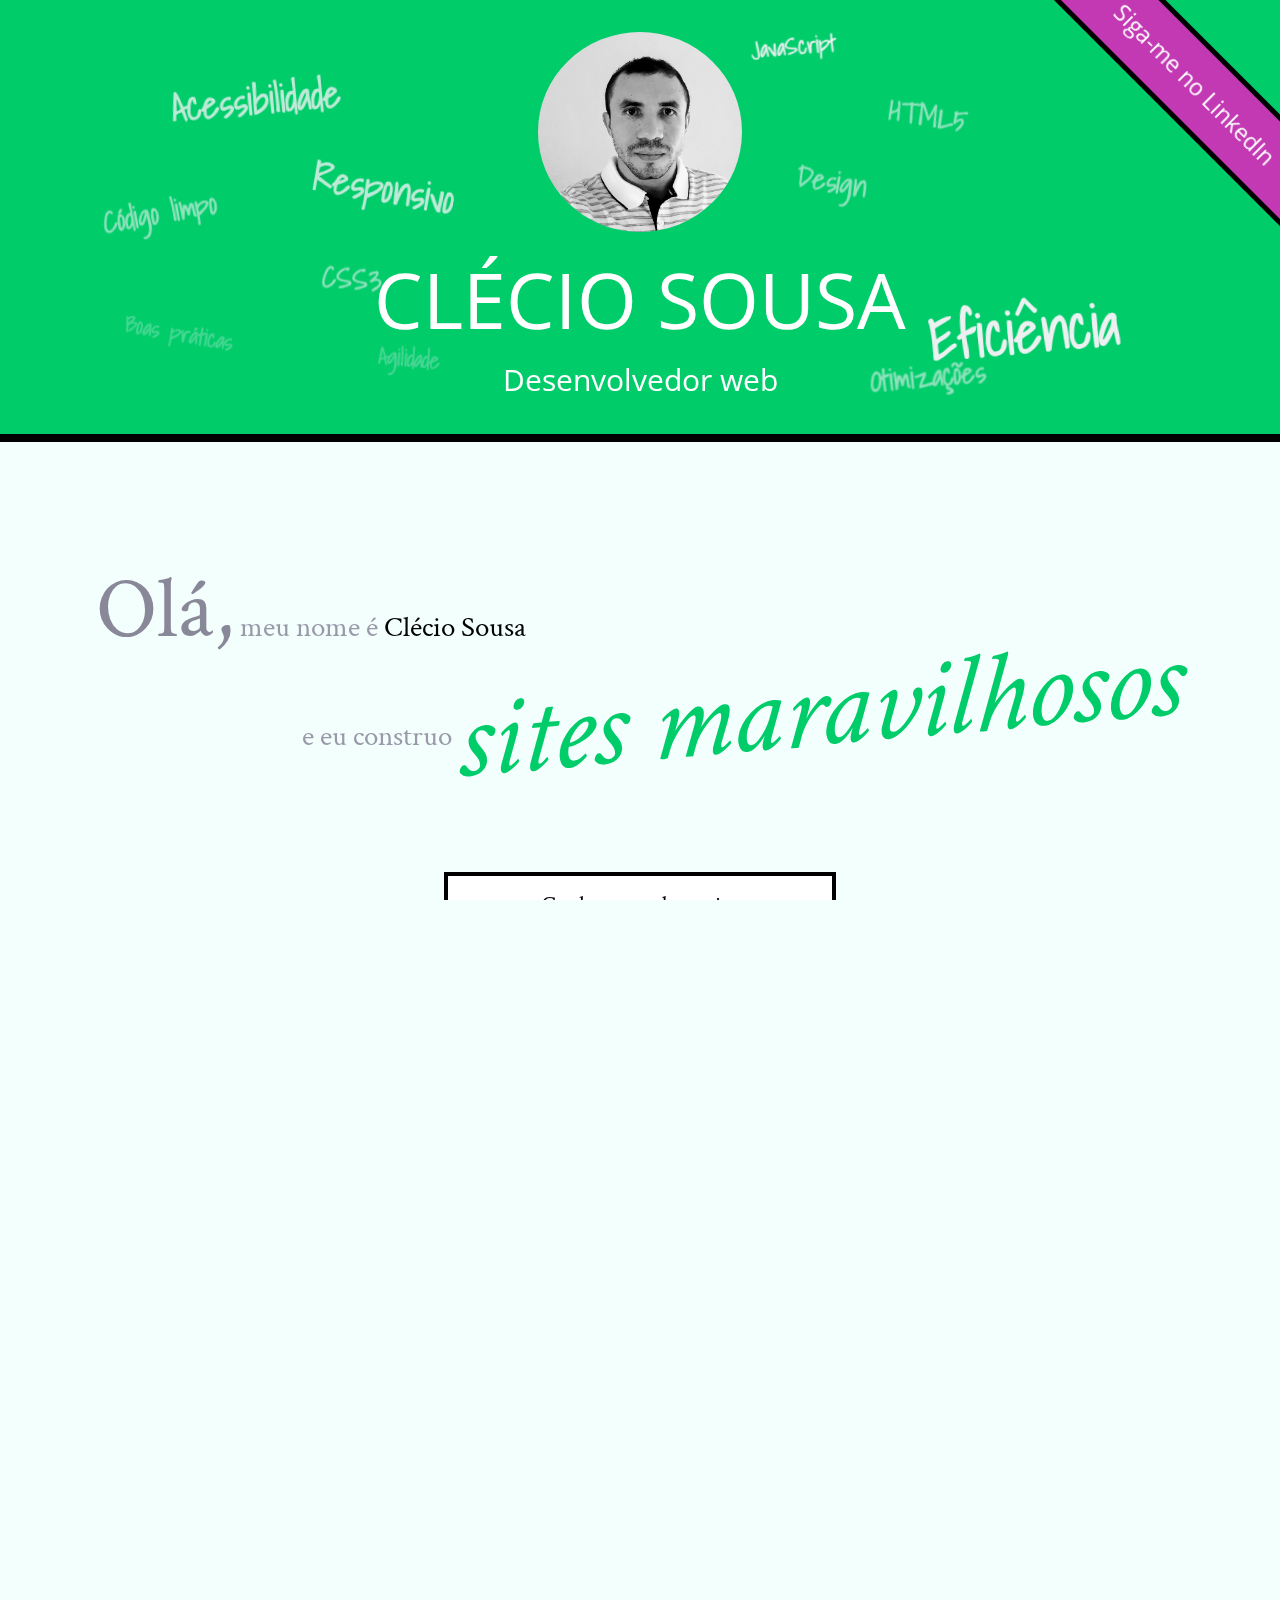
<file: index.html>
<!DOCTYPE html>
<html lang="pt">
<head>
    <meta charset="UTF-8">
    <title>Clécio Sousa - Desenvolvedor Web</title>
    <link rel="shortcut icon" href="img/favicon.png">
    <link rel="stylesheet" href="css/reset.css">
    <link rel="stylesheet" href="css/site.css">
    <link rel="stylesheet" href="css/index.css">
    <link rel="stylesheet" href="http://fonts.googleapis.com/css?family=Crimson+Text:400,400italic,600">
    <link rel="stylesheet" href="http://fonts.googleapis.com/css?family=Open+Sans+Condensed:700">
    <link rel="stylesheet" href="http://fonts.googleapis.com/css?family=Shadows+Into+Light">
</head>
<body>
    <header class="titulo-principal">
        <img class="foto-home" src="img/eu3.jpg" alt="Foto de Clécio da Silva">
        <h1>Clécio Sousa</h1>
        <p class="subtitulo-principal">Desenvolvedor web</p>
        <ul class="palavras-home">
            <li class="palavra-home eficiencia">Eficiência</li>
            <li class="palavra-home boas-praticas">Boas práticas</li>
            <li class="palavra-home codigo-limpo">Código limpo</li>
            <li class="palavra-home css3">CSS3</li>
            <li class="palavra-home html5">HTML5</li>
            <li class="palavra-home javascript">JavaScript</li>
            <li class="palavra-home acessibilidade">Acessibilidade</li>
            <li class="palavra-home responsivo">Responsivo</li>
            <li class="palavra-home otimizacoes">Otimizações</li>
            <li class="palavra-home agilidade">Agilidade</li>
            <li class="palavra-home design">Design</li>
        </ul>
        <a class="banner-linkedin" target="_blank" href="https://www.linkedin.com/in/clecio-sousa-430a2340/">Siga-me no LinkedIn</a>
    </header>
    <main>
        <section class="secao-inicio saudacao">
            <p class="saudacao"><span class="saudacao-inicio">Olá,</span> meu nome é <strong>Clécio Sousa</strong> <span class="saudacao-ultima-linha">e eu construo <em>sites maravilhosos</em></span></p>
            <a class="botao-index" href="bio.html"><strong>Conheça + sobre mim</strong></a>
        </section>
        <section class="secao-inicio trabalhos">
            <h2>Trabalhos</h2>
            <ul>
                <li><img src="img/bmw.png" alt="Site da BMW"></li>
                <li><img src="img/ibm.png" alt="Site da IBM"></li>
                <li><img src="img/uol.png" alt="Site da UOL"></li>
            </ul>
            <a class="botao-index" href="portfolio.html"><strong>Veja mais</strong></a>
        </section>
        <section class="secao-inicio blog">
            <h2>Blog</h2>
            <small>Últimos posts</small>
            <ol>
                <li class="mais-recente">
                    <a href="blog.html">O essencial de design responsivo</a>
                    <p class="inicio-post">
                        Design responsivo tem ganho cada vez mais atenção como técnica de desenvolvimento de páginas web para dispositivos móveis. Mas como começar?
                    </p>
                </li>
                <li>
                    <a href="blog.html">Por que fazer páginas acessíveis?</a>
                    <p class="inicio-post">
                        Tem se falado cada vez sobre acessibilidade na web. Há diversas técnicas e diretivas a serem seguidas, inclusive da própria W3C. Mas vale a pena investir nisso?
                    </p>
                </li>
                <li>
                    <a href="blog.html">JavaScript não obstrusivo</a>
                    <p class="inicio-post">
                        JavaScript é uma linguagem essencial hoje em dia para criar páginas ricas, interativas e dinâmicas. Porém, há alguns cuidados que devem ser tomados ao colocarmos código JavaScript em nossas páginas.
                    </p>
                </li>
            </ol>
            
            <a class="botao-index" href="blog.html"><strong>Veja mais</strong></a>
        </section>
    </main>
    <footer>
        <h2>Vamos conversar?</h2>
        <p>Você pode entrar em contato comigo <a href="contato.html">por e-mail</a> ou pelo telefone <a href="tel:+5586999268923">(86) 99926-8923</a></p>
    </footer>
</body>
</html>
</file>
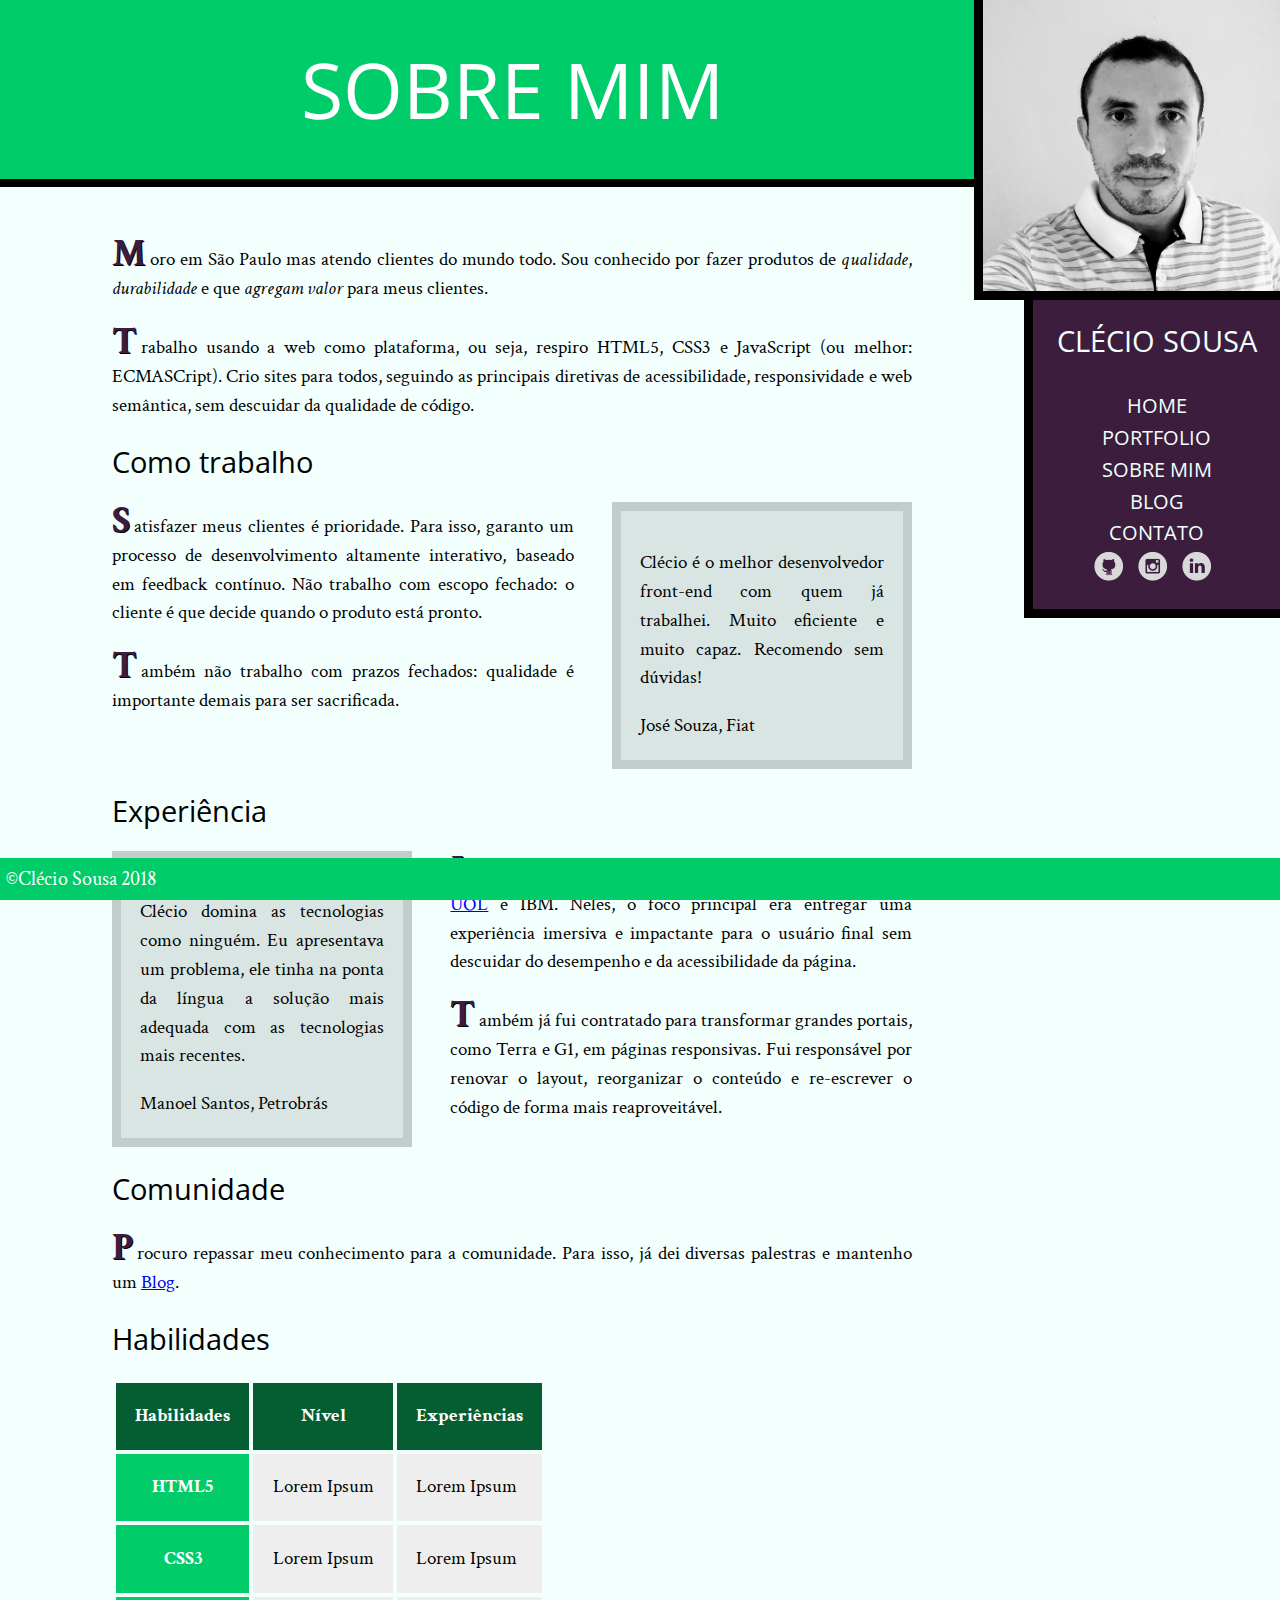
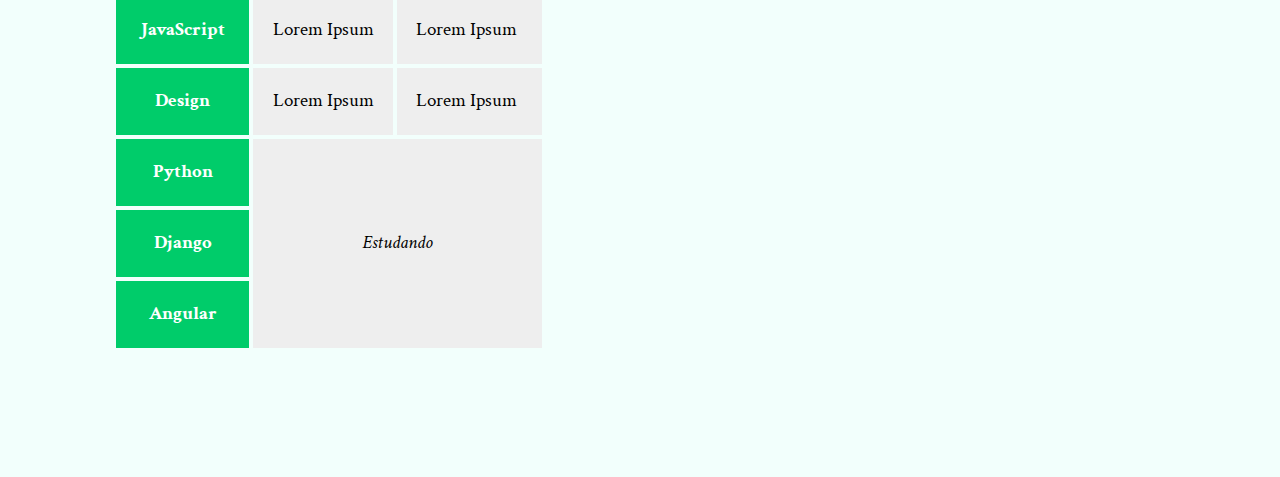
<file: bio.html>
<!DOCTYPE html>
<html>
	<head>
		<title>Biografia - Clécio Sousa da Silva</title>
		<meta charset="utf-8">
		<link rel="icon" href="favicon.png">
		<link rel="stylesheet" href="css/bio.css">
		<link rel="stylesheet" href="css/reset.css">				
		<link rel="stylesheet" href="css/site.css">		
		<link rel="stylesheet" href="http://fonts.googleapis.com/css?family=Crimson+Text:400,400italic,600">
		<link rel="stylesheet" href="http://fonts.googleapis.com/css?family=Open+Sans+Condensed:700">
		
	</head>	
	<body>
		<main>
			<h1 class="titulo-principal">SOBRE MIM</h1>

			<div class="container">

				<p>Moro em São Paulo mas atendo clientes do mundo todo. Sou conhecido por fazer produtos de <em>qualidade</em>, <em>durabilidade</em> e que <em>agregam valor</em> para meus clientes.</p>

				<p>Trabalho usando a web como plataforma, ou seja, respiro HTML5, CSS3 e JavaScript (ou melhor: ECMASCript). Crio sites para todos, seguindo as principais diretivas de acessibilidade, responsividade e web semântica, sem descuidar da qualidade de código.</p>

				<h2 class="subtitulo-texto">Como trabalho</h2>

				<blockquote class="citacao-bio fiat">
					<p>Clécio é o melhor desenvolvedor front-end com quem já trabalhei. Muito eficiente e muito capaz. Recomendo sem dúvidas!</p>
					<cite>José Souza, Fiat</cite>
				</blockquote>

				<p>Satisfazer meus clientes é prioridade. Para isso, garanto um processo de desenvolvimento altamente interativo, baseado em feedback contínuo. <strong>Não trabalho com escopo fechado</strong>: o cliente é que decide quando o produto está pronto.</p>

				<p>Também não trabalho com prazos fechados: <strong>qualidade é importante demais para ser sacrificada.</strong></p>

				<h2 class="subtitulo-texto">Experiência</h2>
					
				<blockquote class="citacao-bio petrobras">
					<p>Clécio domina as tecnologias como ninguém. Eu apresentava um problema, ele tinha na ponta da língua a solução mais adequada com as tecnologias mais recentes.</p>
					<cite>Manoel Santos, Petrobrás</cite>
				</blockquote>
				<p>Já desenvolvi projetos para grandes empresas como <a href="http://www.bmw.com">BMW</a>, <a href="http://www.uol.com.br">UOL</a> e IBM. Neles, o foco principal era entregar uma experiência imersiva e impactante para o usuário final sem descuidar do desempenho e da acessibilidade da página.</p>
				<p>Também já fui contratado para transformar grandes portais, como Terra e G1, em páginas responsivas. Fui responsável por renovar o layout, reorganizar o conteúdo e re-escrever o código de forma mais reaproveitável.</p>

				<h2 class="subtitulo-texto">Comunidade</h2>

				<p>Procuro repassar meu conhecimento para a comunidade. Para isso, já dei diversas palestras e mantenho um <a href="blog.html">Blog</a>.</p>

			
			<h2 class="subtitulo-texto">Habilidades</h2>
			<table class="habilidades">
				<thead>
					<tr>
						<th>Habilidades</th>
						<th>Nível</th>
						<th>Experiências</th>
					</tr>
					
				<tbody>
					<tr>
						<th>HTML5</th>
						<td>Lorem Ipsum</td>
						<td>Lorem Ipsum</td>
					</tr>
					<tr>
						<th>CSS3</th>
						<td>Lorem Ipsum</td>
						<td>Lorem Ipsum</td>
					</tr>
					<tr>
						<th>JavaScript</th>
						<td>Lorem Ipsum</td>
						<td>Lorem Ipsum</td>
					</tr>
					<tr>
						<th>Design</th>
						<td>Lorem Ipsum</td>
						<td>Lorem Ipsum</td>
					</tr>
					<tr>
						<th>Python</th>
						<td colspan="2" rowspan="3">Estudando</td>
					</tr>
					<tr>
						<th>Django</th>
					</tr>
					<tr>
						<th>Angular</th>
					</tr>
				</tbody>
			</table>
		</div>
		</main>	
		<img class="minha-foto" src="img/eu3.jpg" alt="foto do perfil">

		<aside class="navegacao-site">			
			<nav>				
				<h1>Clécio Sousa</h1>
				<ul>
					<li><a href="index.html">Home</a></li>
					<li><a href="portfolio.html">Portfolio</a></li>
					<li><a href="bio.html">Sobre mim</a></li>
					<li><a href="blog.html">Blog</a></li>
					<li><a href="contato.html">Contato</a></li>
				</ul>
			</nav>
			
			<ul class="icones-redes-sociais">

				<li>
					<a href="https://github.com/clecio1201" class="github" data-tooltip="acesse meus projetos opensource" >Github</a>
				</li>
				<li>
					<a href="https://instagram.com/clecio1201" class="instagram" data-tooltip="acesse meu perfil no Instagram">Instagram</a>
				</li>
				<li>
					<a href="https://linkedin.com/clecio1201" class="linkedin" data-tooltip="acesse meu perfil no LinkedIn">Linkedin</a>
				</li>
			</ul>		

		</aside>
		
		<footer class="rodape-pagina">
			&copy;<strong>Clécio Sousa 2018</strong>
		</footer>		
	</body>
</html>
</file>
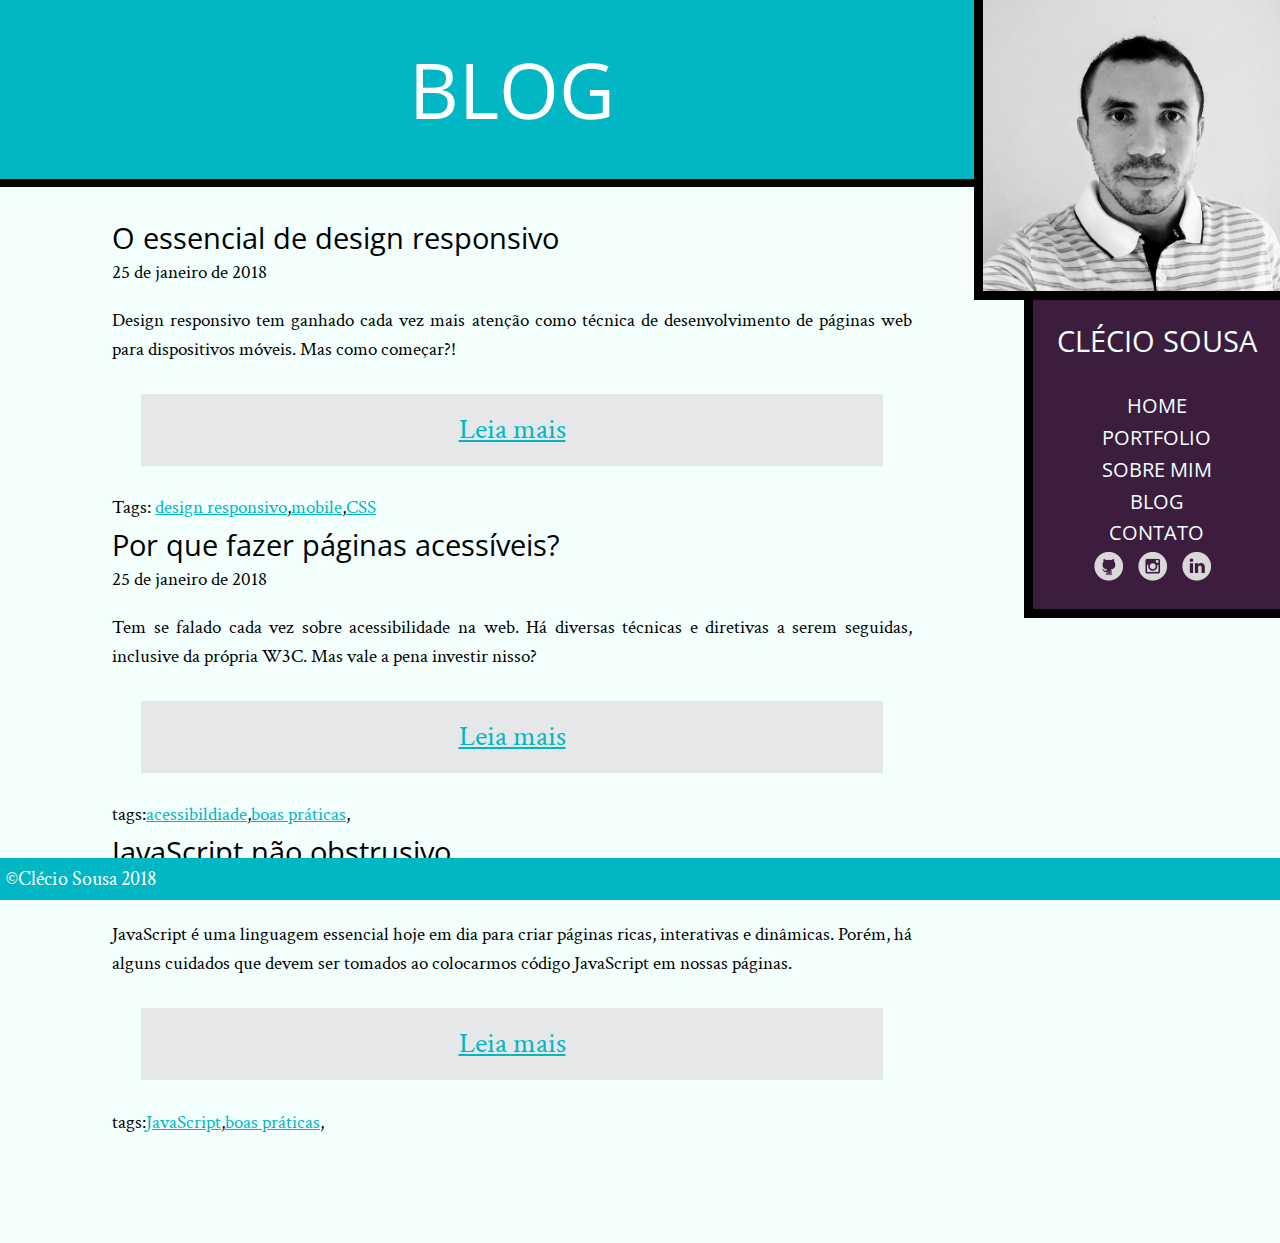
<file: blog.html>
<!DOCTYPE html>
<html lang="pt-br">
	<head>
		<title>Blog</title>
		<meta charset="utf-8">
		<link rel="icon" href="img/favicon.png">
		<link rel="stylesheet" href="css/reset.css">
		<link rel="stylesheet" href="css/site.css">
		<link rel="stylesheet" href="css/blog.css">		
		<link rel="stylesheet" href="http://fonts.googleapis.com/css?family=Crimson+Text:400,400italic,600">
		<link rel="stylesheet" href="http://fonts.googleapis.com/css?family=Open+Sans+Condensed:700">
	</head>
	</head>
	<body>
		<main>
			<h1 class="titulo-principal">Blog</h1>
			<div class="container">				
				<article>
					<h2 class="subtitulo-texto">O essencial de design responsivo</h2>
					<time datetime="2018-01-25">25 de janeiro de 2018</time>
					<p>Design responsivo tem ganhado cada vez mais atenção como técnica de desenvolvimento de páginas web para dispositivos móveis. Mas como começar?!</p>
					<a href="#" class="leia-mais">Leia mais</a>
					<footer>Tags: <a href="#">design responsivo</a>,<a href="#">mobile</a>,<a href="#">CSS</a></footer>
				</article>

				<article>
					<h2 class="subtitulo-texto">Por que fazer páginas acessíveis?</h2>
					<time datetime="2018-01-25">25 de janeiro de 2018</time>
					<p>Tem se falado cada vez sobre acessibilidade na web. Há diversas técnicas e diretivas a serem seguidas, inclusive da própria W3C. Mas vale a pena investir nisso?</p>
					<a href="#" class="leia-mais">Leia mais</a>
					<footer>tags:<a href="#">acessibildiade</a>,<a href="#">boas práticas</a>,<a href="#"></a></footer>
				</article>

				<article>
					<h2 class="subtitulo-texto">JavaScript não obstrusivo</h2>
					<time datetime="2018-01-25">25 de janeiro de 2018</time>
					<p>JavaScript é uma linguagem essencial hoje em dia para criar páginas ricas, interativas e dinâmicas. Porém, há alguns cuidados que devem ser tomados ao colocarmos código JavaScript em nossas páginas.</p>
					<a href="#" class="leia-mais">Leia mais</a>
					<footer>tags:<a href="#">JavaScript</a>,<a href="#">boas práticas</a>,<a href="#"></a></footer>
				</article>
			</div>
		</main>	
		<img class="minha-foto" src="img/eu3.jpg" alt="foto do perfil">

		<aside class="navegacao-site">			
			<nav>				
				<h1>Clécio Sousa</h1>
				<ul>
					<li><a href="index.html">Home</a></li>
					<li><a href="portfolio.html">Portfolio</a></li>
					<li><a href="bio.html">Sobre mim</a></li>
					<li><a href="blog.html">Blog</a></li>
					<li><a href="contato.html">Contato</a></li>
				</ul>
			</nav>
			<ul class="icones-redes-sociais">

				<li>
					<a class="github" href="https://github.com/clecio1201">Github</a>
				</li>
				<li>
					<a class="instagram" href="https://instagram.com/clecio_css">instagram</a>
				</li>
				<li>
					<a class="linkedin" href="https://linkedin.com/clecio1201">Linkedin</a>
				</li>
			</ul>		

		</aside>
			<footer class="rodape-pagina-blog">
					&copy;Clécio Sousa 2018
			</footer>			
	</body>
</html>
</file>
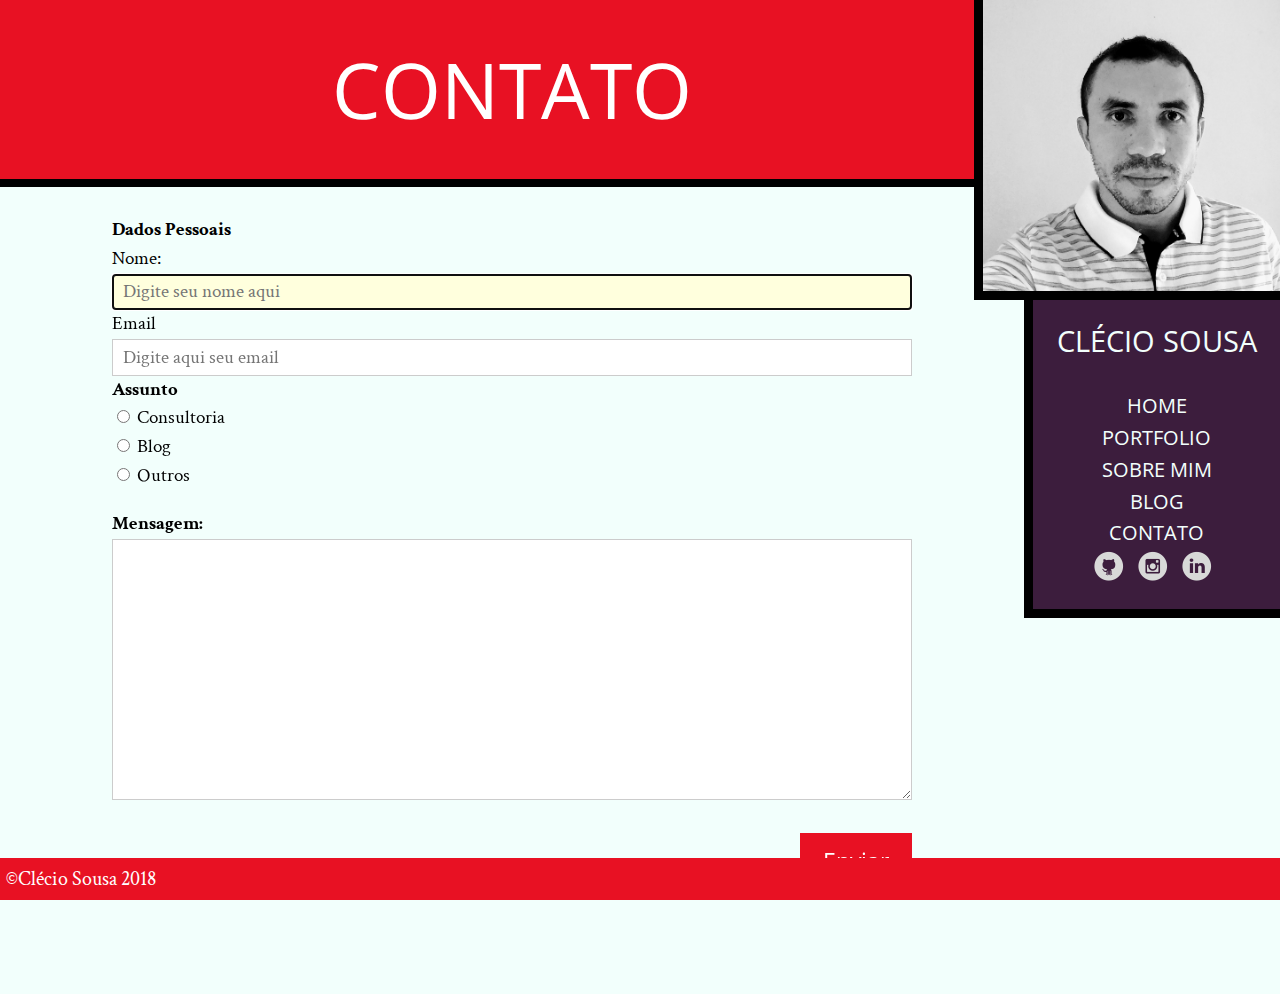
<file: contato.html>
<!DOCTYPE html>
<html>
	<head>
		<title>Contato - Clécio Sousa</title>
		<meta charset="utf-8">
		<link rel="icon" href="favicon.png">		
		<link rel="stylesheet" href="css/reset.css">				
        <link rel="stylesheet" href="css/site.css">	
        <link rel="stylesheet" href="css/portfolio.css">
        <link rel="stylesheet" href="css/contato.css">	
		<link rel="stylesheet" href="http://fonts.googleapis.com/css?family=Crimson+Text:400,400italic,600">
		<link rel="stylesheet" href="http://fonts.googleapis.com/css?family=Open+Sans+Condensed:700">
		
	</head>	
	<body>
		<main>
			<h1 class="titulo-principal-contato">CONTATO</h1>

			<div class="container">
                <form>

                    <fieldset>
                        <legend>Dados Pessoais</legend>
                        <label for="nome">Nome: <!--for e id para identificar a qual estão se referindo-->
                            <input id="nome" name="nome" type="text" placeholder="Digite seu nome aqui" required autofocus pattern="[A-Za-z']{4,}" title="O nome precisa ter no mínimo 4 caracteres">
                        </label>
                        <label for="email">Email
                            <input id="email" name="e-mail" placeholder="Digite aqui seu email" type="email" required> <!--required para preenchimento obrigatorio-->
                        </label>  
                    </fieldset>  
                    
                    <fieldset>
                        <legend>Assunto</legend>

                        <label for="consultoria">
                            <input type="radio" id="consultoria" name="assunto" value="consult">
                            Consultoria
                        </label>
                        <label for="blog">
                            <input type="radio" id="blog" name="assunto" value="blog">
                            Blog
                        </label>
                        <label for="outro">
                            <input type="radio" id="outro" name="assunto" value="outros">
                            Outros
                        </label>
                    </fieldset>

                    <label for="msg">Mensagem:</label>
                    <textarea id="msg" name="mensagem" cols="50" rows="10"></textarea>
                    <button type="submit">Enviar</button>

                </form>

		</main>
		<img class="minha-foto" src="img/eu3.jpg" alt="foto do perfil">

		<aside class="navegacao-site">			
			<nav>				
				<h1>Clécio Sousa</h1>
				<ul>
					<li><a href="index.html">Home</a></li>
					<li><a href="portfolio.html">Portfolio</a></li>
					<li><a href="bio.html">Sobre mim</a></li>
					<li><a href="blog.html">Blog</a></li>
					<li><a href="contato.html">Contato</a></li>
				</ul>
			</nav>
			<ul class="icones-redes-sociais">

				<li>
					<a class="github" href="https://github.com/clecio1201">Github</a>
				</li>
				<li>
					<a class="instagram" href="https://instagram.com/clecio_css/">instagram</a>
				</li>
				<li>
					<a class="linkedin" href="https://linkedin.com/clecio1201">Linkedin</a>
				</li>
			</ul>		

		</aside>

		<footer class="rodape-pagina-contato">
			&copy;Clécio Sousa 2018
		</footer>
	
	</body>
</html>
</file>
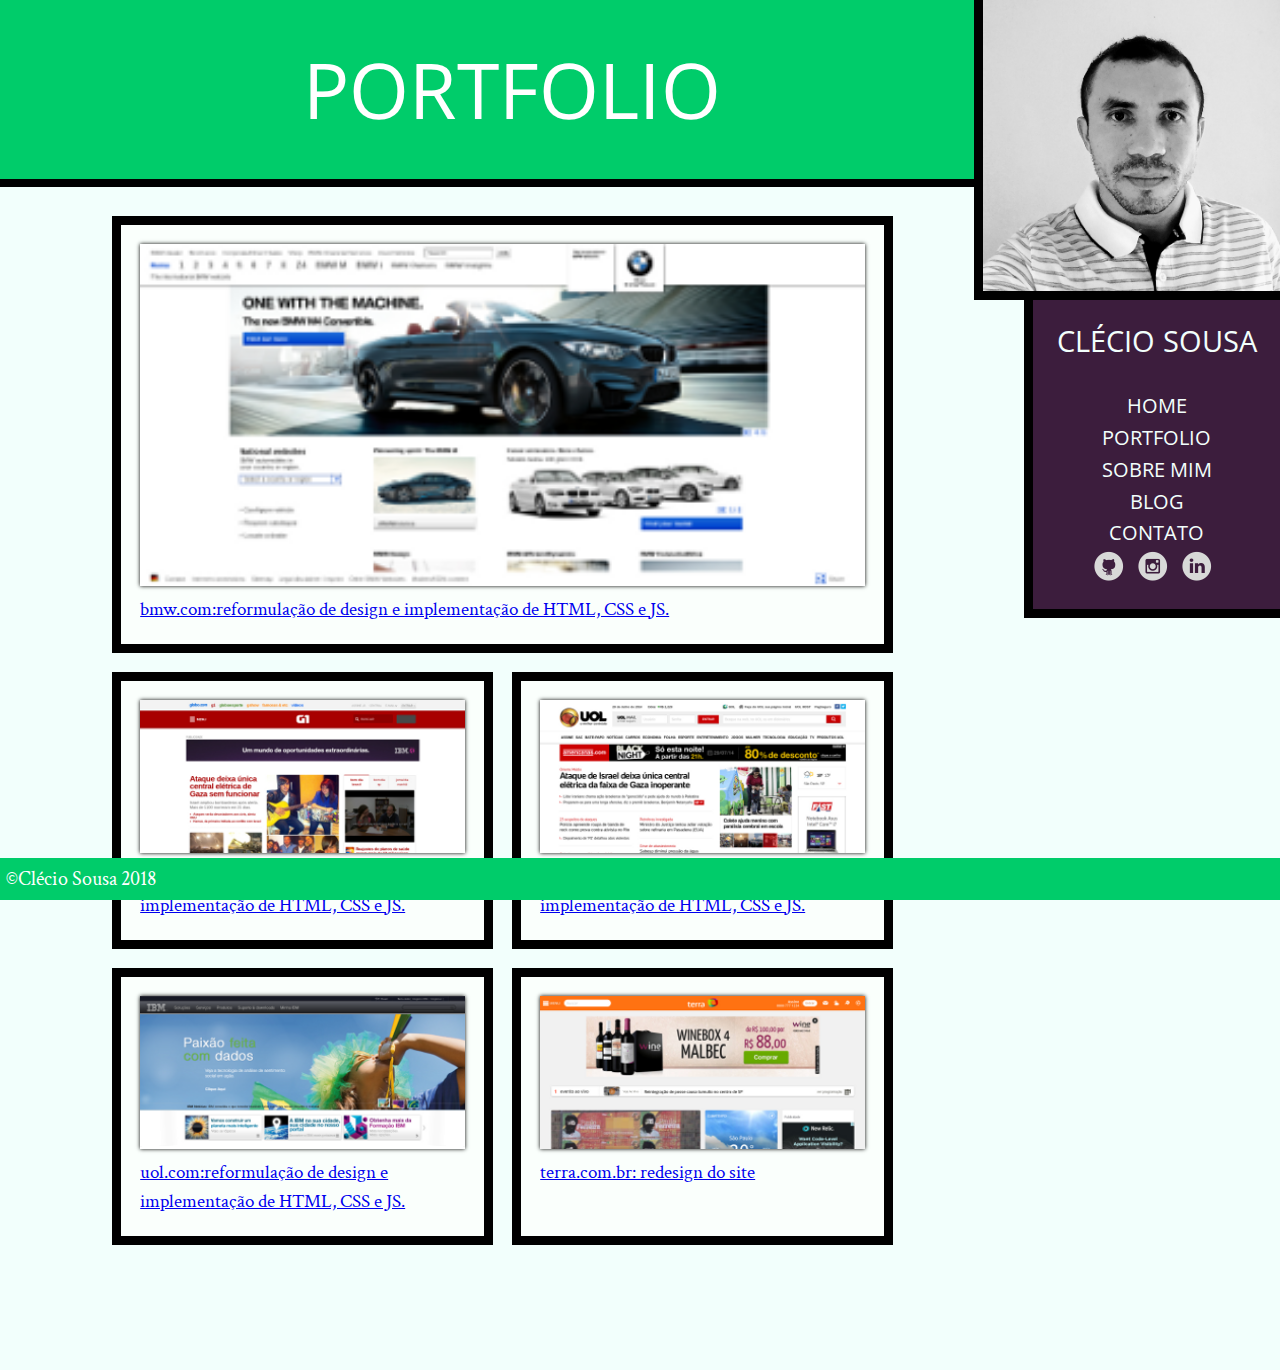
<file: portfolio.html>
<!DOCTYPE html>
<html>
	<head>
		<title>Portfolio - Clécio Sousa</title>
		<meta charset="utf-8">
		<link rel="icon" href="favicon.png">		
		<link rel="stylesheet" href="css/reset.css">				
        <link rel="stylesheet" href="css/site.css">	
        <link rel="stylesheet" href="css/portfolio.css">	
		<link rel="stylesheet" href="http://fonts.googleapis.com/css?family=Crimson+Text:400,400italic,600">
		<link rel="stylesheet" href="http://fonts.googleapis.com/css?family=Open+Sans+Condensed:700">
		
	</head>	
	<body>
		<main>
			<h1 class="titulo-principal">PORTFOLIO</h1>

			<div class="container">
                <ul class="portfolio">
                    <li>
                        <a href="http://bmw.com">
                            <figure>
                                <img src="img/bmw.png" alt="bmw">
                                <figcaption>bmw.com:reformulação de design e implementação de HTML, CSS e JS.</figcaption>
                            </figure>                      
                        </a>
                    </li>
                    <li>
                        <a href="http://g1.com">
                            <figure>
                                <img src="img/g1.png" alt="g1">
                                <figcaption>g1.com:reformulação de design e implementação de HTML, CSS e JS.</figcaption>
                            </figure>
                               
                        
                        </a>
                    </li>
                    <li>
                        <a href="http://uol.com">
                            <figure>
                                <img src="img/uol.png" alt="uol">
                                <figcaption>uol.com:reformulação de design e implementação de HTML, CSS e JS.</figcaption>
                            </figure>                       
                        </a>
                    </li>
                    <li>
                        <a href="http://ibm.com">
                            <figure>
                                <img src="img/ibm.png" alt="ibm">
                                <figcaption>uol.com:reformulação de design e implementação de HTML, CSS e JS.</figcaption>
                            </figure>                       
                        </a>
					</li>
					<li>
						<a href="http://terra.com.br">
							<figure>
								<img src="img/terra.png" alt="terra">
								<figcaption>terra.com.br: redesign do site</figcaption>
							</figure>
						</a>
					</li>
                </ul>
                
			</div>	
		</main>
		<img class="minha-foto" src="img/eu3.jpg" alt="foto do perfil">

		<aside class="navegacao-site">			
			<nav>				
				<h1>Clécio Sousa</h1>
				<ul>
					<li><a href="index.html">Home</a></li>
					<li><a href="portfolio.html">Portfolio</a></li>
					<li><a href="bio.html">Sobre mim</a></li>
					<li><a href="blog.html">Blog</a></li>
					<li><a href="contato.html">Contato</a></li>
				</ul>
			</nav>
			<ul class="icones-redes-sociais">

				<li>
					<a class="github" href="https://github.com/clecio1201">Github</a>
				</li>
				<li>
					<a class="instagram" href="https://instagram.com/clecio_css/">instagram</a>
				</li>
				<li>
					<a class="linkedin" href="https://linkedin.com/clecio1201">Linkedin</a>
				</li>
			</ul>		

		</aside>

		<footer class="rodape-pagina">
			&copy;Clécio Sousa 2018
		</footer>
	
	</body>
</html>
</file>
<file: css/site.css>
body {
    font-family: "Crimson Text", "Times New Roman", serif;
    background-color: #F2FFFC;
    font-size: 120%;
    line-height: 1.5;
}

h1,
h2,
.subtitulo-principal {
    font-family: "Open Sans Condensed", "Arial", sans-serif;
    font-size: 30px;
}

h1 {
    text-transform: uppercase;
    font-size: 4em;
    
}

.titulo-principal {
    text-align: center;
    background-color:#00CC6A;
    color: white;
    padding: 2rem;
    border-bottom: .5rem solid #000;
}

.subtitulo-texto {
    font-size: 1.5em;
    clear: both;
}
/*HOVER E FOCUS*/

/* LINKS CONHECA MAIS,VEJA MAIS
main a:hover,
main a:focus{
    color: #27ae60;

}*/

/*LINKS DE CONTATO*/
footer a:focus,
footer a:hover {
    color: white;
}

main p {
    text-align: justify;
    margin: 1em 0;
}
.subtitulo-principal p{
    font-size: 50px;
}

.navegacao-site {
    text-align: center;
    background-color: #3C1D3D;
    color: #F2FFFC;
    padding: 1em;
}

.navegacao-site a {
    color: inherit;
    font-family: "Open Sans Condensed", "Arial", sans-serif;
    text-transform: uppercase;
    font-size: 20px;
    text-decoration: none;
}

.navegacao-site a:hover,
.navegacao-site a:focus {
    color: #00CC6A;
}

.navegacao-site h1 {
    font-size: 1.5em;
    margin-bottom: 1em;
}

.rodape-pagina {
    color:white;
    padding: 0.3em;
    clear: both;
    position: fixed;
    bottom: 0;
    left: 0;
    width: 100%;
    box-sizing: border-box;
    font-size: 20px;
    background-color: #00CC6A;
    /*background-image: radial-gradient(ellipse at left bottom,
        rgba(60, 29, 61, 0.8),
        rgba(60, 29, 61, 0.8) 65%,
        black 65%,
        black 70%,
        transparent 70%);
    background-size: 25% 100%;*/
}

.container {
    width: 80ch;
    margin-left: auto;
    margin-right: auto;
    padding: 1.5em 0;
}
em {
    font-style: italic;
}

.icones-redes-sociais li {
    display: inline-block;
}

.icones-redes-sociais a {
    width: 40px;
    height: 40px;
    display: block;
    text-indent: -999999px;
}

.github {
    background-image: url(../img/github.png);
    background-repeat: no-repeat;
}

.instagram {
    background-image: url(../img/instagram.png);
    background-repeat: no-repeat;
}

.linkedin {
    background-image: url(../img/linkedin.png);
    background-repeat: no-repeat;
}

main {
    width: 80%;
    float: left;
    padding-bottom: 4em;
}

.minha-foto,
.navegacao-site {
    border-left: .5em solid black;
    border-bottom: .5em solid black;
    box-sizing: border-box;
}

.navegacao-site {
    width: 20%;
    float: right;
    position: relative;
    top: 300px;
}

.minha-foto {
    position: absolute;
    top: 0;
    right: 0;
    height: 300px;
}
.icones-redes-sociais a {
    position: relative;
}

.icones-redes-sociais a:hover::after,
.icones-redes-sociais a:focus::after {
    content: attr(data-tooltip);
    position: absolute;
    top: 100%;
    right: 0;
    text-indent: 0;
    width: 300%;
    background: black;
    font-size: .75em;
}
</file>
<file: css/index.css>
.foto-home {
    height: 200px;
    border-radius: 50%;
}
.saudacao p {
    font-size: 1.5em;
    color: #99A;
    line-height: 1;
    padding: 2em;
}
.saudacao-inicio {
    font-size: 3em;
    color: #889;
}
.saudacao-ultima-linha {
    text-align: right;
    display: block;
}
.saudacao strong {
    font-size: em;
    color: #000;
}
.saudacao em {
    color:#00CC6A;
    font-size: 4em;
    -webkit-transform: rotate(-5deg) skew(-10deg);
            transform: rotate(-5deg) skew(-10deg);
    display: inline-block;
}
.botao-index {
    font-size: 1.2em;
    background-color: white;
    color: black;
    padding: .5em;
    border: .2em solid black;
    width: 30ch;
    margin: 2em auto;
    display: block;
    text-align: center;
    text-decoration: none;
}
.secao-inicio {
    padding: 2em;
}
.secao-inicio h2 {
    font-size: 3em;
    text-transform: uppercase;
    margin-bottom: .5em;
    
}
.trabalhos {
    background-color: #00CC6A;
    border-top: .5em solid #000;
    border-bottom: .5em solid #000;
    /*background-image: linear-gradient(135deg, transparent, transparent 14px, rgba(0,0,0,.1) 14px, rgba(0,0,0,.1) 15px, transparent 15px, transparent);*/
    background-size: 20px 20px;
    background-attachment: fixed;
}
.trabalhos h2 {
    color: #FFF;
}
.trabalhos ul {

    display: flex;
        
}
.trabalhos li {

    flex: 1;
    border: .5em solid #000;
       
}
.trabalhos img {
    width: 100%;
    display: block;
}
.blog {
    background-color: #00B7C3;
    position: relative;
    /*background-image: linear-gradient(45deg, transparent, transparent 14px, rgba(255,255,255,.1) 14px, rgba(255,255,255,.1) 15px, transparent 15px, transparent);*/
    background-size: 20px 20px;
    background-attachment: fixed;
    color: #FFF;
    border-bottom: .5em solid black;
}
.blog small {
    position: relative;
    top: -2em;
}
.blog li {
    width: 30%;
}
.blog li a {
    color: #ecf0f1;
    padding: .6em;
    display: block;
}

footer {
    
    background-color:#E81123;
    color: #FFF;
    padding: 2em;
}

footer h2 {
    font-size: 3em;
}
footer a {
    color: black;
}
main {
    width: 100%;
    padding-bottom: 0;
    float: none;
}
html,body {
    overflow-x: hidden;
    height: 100%;
}
body {
    -webkit-perspective: 6px;
            perspective: 6px;
    -webkit-perspective-origin: 50% 160px;
            perspective-origin: 50% 160px;
}
.palavras-home {
    -webkit-transform-style: preserve-3d;
            transform-style: preserve-3d;
    position: absolute;
    bottom: 0;
    right: 0;
    top: 0;
    left: 0;
}
.palavra-home {
    font-family: "Shadows Into Light", cursive;
    font-weight: bold;
    font-size: 400%;
    color: #ecf0f1;
    position: absolute;
}
.eficiencia {
    top: 50%;
    left: 60%;
    -webkit-transform: translate(-50%, -50%) translateZ(4px) rotate(-5deg) scale(.25);
            transform: translate(-50%, -50%) translateZ(4px) rotate(-5deg) scale(.25);
}
.boas-praticas {
    top: 70%;
    left: 20%;
    -webkit-transform: translate(-50%, -50%) translateZ(1px) rotate(10deg) scale(.25);
            transform: translate(-50%, -50%) translateZ(1px) rotate(10deg) scale(.25);
    opacity: .3;
}
.codigo-limpo {
    top: 45%;
    left: 25%;
    -webkit-transform: translate(-50%, -50%) translateZ(2px) rotate(-10deg) scale(.25);
            transform: translate(-50%, -50%) translateZ(2px) rotate(-10deg) scale(.25);
    opacity: .6;
}
.css3 {
    top: 55%;
    left: 35%;
    -webkit-transform: translate(-50%, -50%) translateZ(2px) rotate(5deg) scale(.25);
            transform: translate(-50%, -50%) translateZ(2px) rotate(5deg) scale(.25);
    opacity: .6;
}
.html5 {
    top: 30%;
    left: 65%;
    -webkit-transform: translate(-50%, -50%) translateZ(2px) rotate(10deg) scale(.25);
            transform: translate(-50%, -50%) translateZ(2px) rotate(10deg) scale(.25);
    opacity: .6;
}
.javascript {
    top: 15%;
    left: 60%;
    -webkit-transform: translate(-50%, -50%) translateZ(1px) rotate(-5deg) scale(.25);
            transform: translate(-50%, -50%) translateZ(1px) rotate(-5deg) scale(.25);
}
.acessibilidade {
    top: 30%;
    left: 35%;
    -webkit-transform: translate(-50%, -50%) translateZ(3px) rotate(-5deg) scale(.25);
            transform: translate(-50%, -50%) translateZ(3px) rotate(-5deg) scale(.25);
    opacity: .8;
}
.responsivo {
    top: 40%;
    left: 40%;
    -webkit-transform: translate(-50%, -50%) translateZ(3px) rotate(10deg) scale(.25);
            transform: translate(-50%, -50%) translateZ(3px) rotate(10deg) scale(.25);
    opacity: .8;
}
.otimizacoes {
    top: 70%;
    left: 65%;
    -webkit-transform: translate(-50%, -50%) translateZ(2px) rotate(-5deg) scale(.25);
            transform: translate(-50%, -50%) translateZ(2px) rotate(-5deg) scale(.25);
    opacity: .6;
}
.agilidade {
    top: 75%;
    left: 35%;
    -webkit-transform: translate(-50%, -50%) translateZ(1px) rotate(5deg) scale(.25);
            transform: translate(-50%, -50%) translateZ(1px) rotate(5deg) scale(.25);
    opacity: .3;
}
.design {
    top: 40%;
    left: 60%;
    -webkit-transform: translate(-50%, -50%) translateZ(2px) rotate(10deg) scale(.25);
            transform: translate(-50%, -50%) translateZ(2px) rotate(10deg) scale(.25);
    opacity: .6;
}
.titulo-principal {
    -webkit-transform-style: preserve-3d;
            transform-style: preserve-3d;
    position: relative;
}
.banner-linkedin {
    position: absolute;
    top: 0;
    right: 0;

    line-height: 1;

    /* largura = 14em */
    /* altura = 3.5em */
    /* tx = .707 * h - .707 * w + w */
    /* ty = -.707 * h */
    -webkit-transform: translate(6.5765em, -2.4745em) rotate(45deg);
            transform: translate(6.5765em, -2.4745em) rotate(45deg);
    -webkit-transform-origin: 0 0;
            transform-origin: 0 0;

    width: 14em;
    padding: 1em 0;
    box-sizing: border-box;

    text-align: center;
    text-decoration: none;
    background-color: #C239B3;
    color: white;
    border: .25em solid black;

    font-size: 1.2em;
    font-family: "Open Sans Condensed", sans-serif;
}
.blog .inicio-post {
    position: absolute;
    top: 4em;
    height: 8em;
    left: 30%;
    right: 4em;
    background-color: #F2FFFC;
    color: #000;
    padding: 1.5em;
    display: none;
}
.blog a:hover + .inicio-post,
.blog a:focus + .inicio-post {
    display: block;
}

/*BOTAO BLOG*/
.blog a:hover,
.blog a:focus {
    background-color: #F2FFFC;
    color: #00B7C3; /**/
    
}

.trabalhos li:first-child{
    order: 2;
    transform: scale(1.2);
}
.trabalhos li:nth-child(2){

    order: 1;
}

.trabalhos li:last-child{

    order: 3;
}
</file>
<file: css/bio.css>
.citacao-bio {
    background-color: #D9E5E3;
    border: .5em solid #C2CCCA;
    padding: 1em;
    margin: 1em 2em;
    width: 30ch;
    box-sizing: border-box;
}

.citacao-bio:nth-of-type(even) {
    float: left;
    margin-left: 0;
}

.citacao-bio:nth-of-type(odd) {
    float: right;
    margin-right: 0;
}

.citacao-bio:hover,
.citacao-bio:focus {
    box-shadow: 0 0 0 99999px #00CC6A;
}

/*.citacao-bio:nth-of-type(odd):hover,
.citacao-bio:nth-of-type(odd):focus {
    transform: scale(1.2) rotate(5deg);
}

.citacao-bio:nth-of-type(even):hover,
.citacao-bio:nth-of-type(even):focus {
    transform: scale(1.2) rotate(-5deg);
}*/
.container > p::first-letter{
    font-size: 200%;
    font-weight: bold;
    color: #3c1d3d;
    text-shadow: 1px 1px #000;
    margin-right: .2ch;
    line-height: 1;
}

.habilidades th{
    font-weight: bold;
    background-color: #00CC6A;
    color: white;
}
.habilidades thead th{
    background-color:rgb(4, 94, 50);
}
.habilidades td{
    background-color: #eee;
}

.habilidades th,
.habilidades td{

    padding: 1em;
}

.habilidades{
    margin: 1em 0;
    border-collapse: separate;
    border-spacing: .25em;
    
}

.habilidades [colspan]{
    text-align: center;
    font-style: italic;
}

.habilidades [rowspan]{
    vertical-align: middle;
}
</file>
<file: css/blog.css>
.titulo-principal {
    text-align: center;
    background-color:#00B7C3;
    color: white;
    padding: 2rem;
    border-bottom: .5rem solid #000;
}
.leia-mais {
    padding: .5em;
    margin: 1em;
    display: block;
    font-size: 1.5em;
    text-align: center;
    background-color: #E6E7E8;
}

.post-blog + .post-blog {
    padding-top: 1em;
    margin-top: 1.5em;
    background-image: linear-gradient(to right, rgba(200, 200, 200, 0), rgba(200, 200, 200, 1), rgba(200, 200, 200, 0));
    background-size: 100% 1px;
    background-repeat: no-repeat;
    background-position: top center;
}
.rodape-pagina-blog{
    color:white;
    padding: 0.3em;
    clear: both;
    position: fixed;
    bottom: 0;
    left: 0;
    width: 100%;
    box-sizing: border-box;
    font-size: 20px;
    background-color: #00B7C3;
}

a {
    color: #00B7C3;
}

.navegacao-site-blog a {
    color: inherit;
    font-family: "Open Sans Condensed", "Arial", sans-serif;
    text-transform: uppercase;
    font-size: 20px;
    text-decoration: none;
}

.navegacao-site a:hover,
.navegacao-site a:focus {
    color: #00B7C3;
}
</file>
<file: css/portfolio.css>
.portfolio{
    display: flex;
    flex-wrap: wrap;
}

.portfolio li:first-child{
    width: 100%;
    flex-basis: 100%;
    
}

.portfolio li {
    flex: 1 1 45%;
    border: .5em solid black;
    background-color: #FAFFFC;
    width: 45%;
    box-sizing: border-box;
    padding: 1em;
    margin-right: 1em;
    margin-bottom: 1em;
}

.portfolio img {
    width: 100%;
    box-shadow: 0 0 4px #000;
}
</file>
<file: css/contato.css>
.titulo-principal-contato {
    text-align: center;
    background-color:#E81123;
    color: white;
    padding: 2rem;
    border-bottom: .5rem solid #000;
}

legend,
label[for="msg"]{
    font-weight: bold;
    margin-top: 1em
    
}
label[for]{
    display: block;
}

input[type="text"],
input[type="email"],
textarea{
    font-family: inherit; /*força o navegador a usar a mesma fonte da página*/
    /*mesmo tamanho da pagina*/
    font-size: 100%;
    padding: .25em .5em;
    width: 100%;
    box-sizing: border-box;
    border: 1px solid #ccc
    
}
fieldset > fieldset{
    display: inline;
}
label[for="outro"]{
    display: inline;
}
/*deixa o texto que tiver o foco do teclado com o fundo de outra cor*/
input:focus,
textarea:focus{
    background-color: #ffd;
}
input:invalid{
    box-shadow: 0 0 3;
}

button{
    border: 0; /* retirando a borda padrão do navegador*/
    padding: .5em 1em;
    font-family: "Open Sans condensed", sans-serif;
    background-color: #E81123;
    color: white;
    font-size: 1.2em;
    /*fazendo o botao aparecer na direita*/
    margin-left: auto;
    margin-top: 1em;
    display: block;
}

button:hover,
button:focus{
    background-color: yellow;
}
input[value="outros"] ~ input{
    display: none;
}
input[value="outros"]:checked ~ input {
    display: inline;
}



.navegacao-site a:hover,
.navegacao-site a:focus {
    color: #E81123;
}
.rodape-pagina-contato{
    color:white;
    padding: 0.3em;
    clear: both;
    position: fixed;
    bottom: 0;
    left: 0;
    width: 100%;
    box-sizing: border-box;
    font-size: 20px;
    background-color:#E81123;
}
</file>
